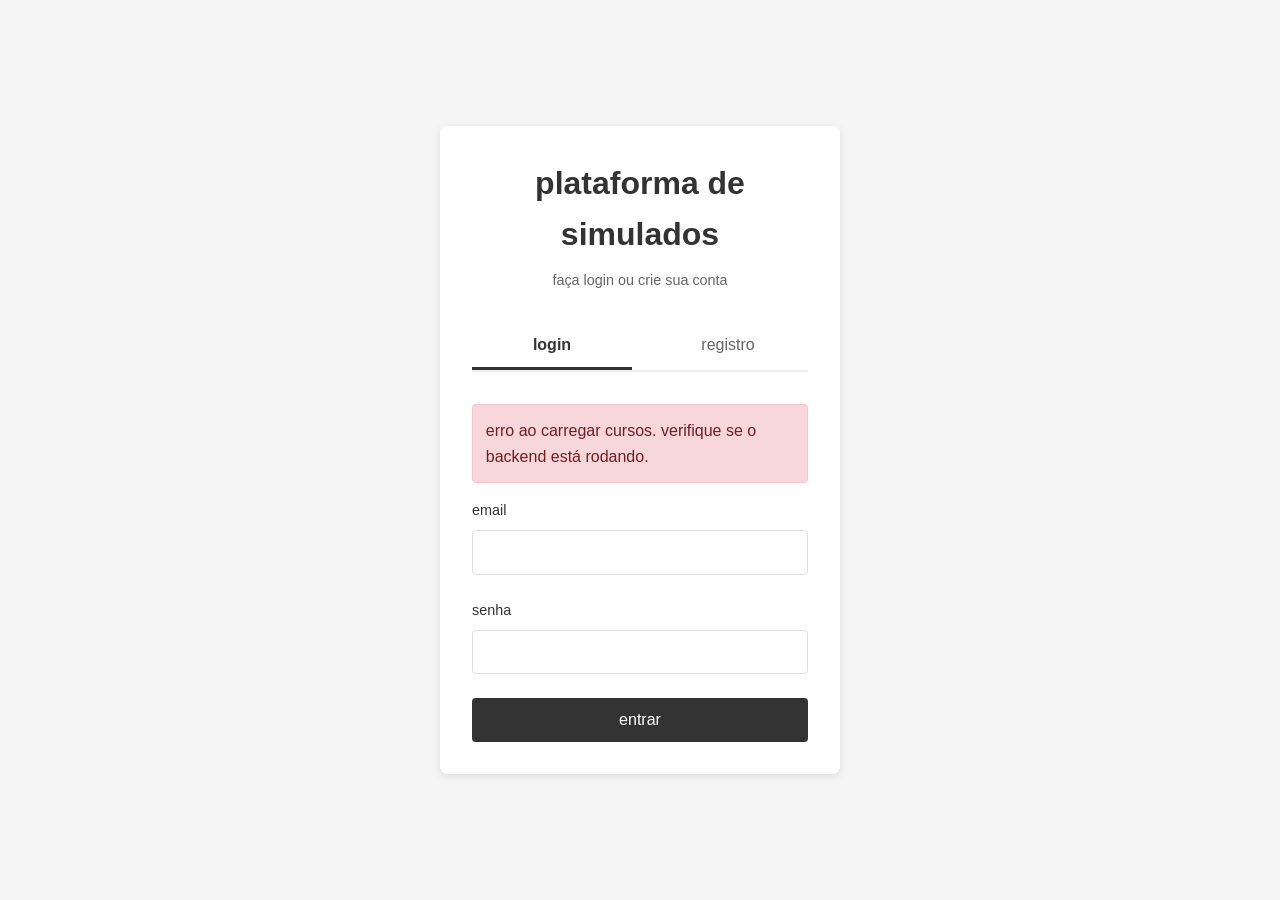
<file: src/main/resources/static/index.html>
<!DOCTYPE html>
<html lang="pt-BR">
<head>
    <meta charset="UTF-8">
    <meta name="viewport" content="width=device-width, initial-scale=1.0">
    <title>login - plataforma de simulados</title>
    <style>
        * {
            margin: 0;
            padding: 0;
            box-sizing: border-box;
        }

        body {
            font-family: Arial, sans-serif;
            background-color: #f5f5f5;
            color: #333;
            line-height: 1.6;
            display: flex;
            justify-content: center;
            align-items: center;
            min-height: 100vh;
        }

        .container {
            background-color: white;
            padding: 2rem;
            border-radius: 8px;
            box-shadow: 0 2px 8px rgba(0,0,0,0.1);
            width: 100%;
            max-width: 400px;
        }

        h1 {
            text-align: center;
            margin-bottom: 0.5rem;
            color: #333;
        }

        .subtitle {
            text-align: center;
            color: #666;
            font-size: 0.9rem;
            margin-bottom: 2rem;
        }

        .tabs {
            display: flex;
            gap: 1rem;
            margin-bottom: 2rem;
            border-bottom: 2px solid #eee;
        }

        .tab {
            flex: 1;
            padding: 0.8rem;
            background: none;
            border: none;
            cursor: pointer;
            font-size: 1rem;
            color: #666;
            border-bottom: 3px solid transparent;
            transition: all 0.3s;
        }

        .tab.active {
            color: #333;
            border-bottom-color: #333;
            font-weight: bold;
        }

        .form-container {
            display: none;
        }

        .form-container.active {
            display: block;
        }

        .form-group {
            margin-bottom: 1.5rem;
        }

        .form-group label {
            display: block;
            margin-bottom: 0.5rem;
            color: #333;
            font-size: 0.9rem;
        }

        .form-group input,
        .form-group select {
            width: 100%;
            padding: 0.8rem;
            border: 1px solid #ddd;
            border-radius: 4px;
            font-size: 0.95rem;
            transition: border-color 0.3s;
        }

        .form-group input:focus,
        .form-group select:focus {
            outline: none;
            border-color: #333;
        }

        button[type="submit"] {
            width: 100%;
            padding: 0.8rem;
            background-color: #333;
            color: white;
            border: none;
            border-radius: 4px;
            font-size: 1rem;
            cursor: pointer;
            transition: background-color 0.3s;
        }

        button[type="submit"]:hover {
            background-color: #555;
        }

        button[type="submit"]:disabled {
            background-color: #999;
            cursor: not-allowed;
        }

        .message {
            padding: 0.8rem;
            border-radius: 4px;
            margin-bottom: 1rem;
            display: none;
        }

        .message.success {
            background-color: #d4edda;
            color: #155724;
            border: 1px solid #c3e6cb;
        }

        .message.error {
            background-color: #f8d7da;
            color: #721c24;
            border: 1px solid #f5c6cb;
        }

        .message.show {
            display: block;
        }
    </style>
</head>
<body>
<div class="container">
    <h1>plataforma de simulados</h1>
    <p class="subtitle">faça login ou crie sua conta</p>

    <div class="tabs">
        <button class="tab active" onclick="mostrarTab('login')">login</button>
        <button class="tab" onclick="mostrarTab('registro')">registro</button>
    </div>

    <div id="messageContainer" class="message"></div>

    <!-- Formulário de Login -->
    <div id="loginForm" class="form-container active">
        <form onsubmit="fazerLogin(event)">
            <div class="form-group">
                <label for="loginEmail">email</label>
                <input type="email" id="loginEmail" required>
            </div>
            <div class="form-group">
                <label for="loginSenha">senha</label>
                <input type="password" id="loginSenha" required>
            </div>
            <button type="submit" id="btnLogin">entrar</button>
        </form>
    </div>

    <!-- Formulário de Registro -->
    <div id="registroForm" class="form-container">
        <form onsubmit="fazerRegistro(event)">
            <div class="form-group">
                <label for="registroNome">nome completo</label>
                <input type="text" id="registroNome" required>
            </div>
            <div class="form-group">
                <label for="registroEmail">email</label>
                <input type="email" id="registroEmail" required>
            </div>
            <div class="form-group">
                <label for="registroSenha">senha</label>
                <input type="password" id="registroSenha" required minlength="6">
            </div>
            <div class="form-group">
                <label for="registroCurso">curso</label>
                <select id="registroCurso" required>
                    <option value="">selecione um curso</option>
                </select>
            </div>
            <button type="submit" id="btnRegistro">criar conta</button>
        </form>
    </div>
</div>

<script>
    const API_URL = 'http://localhost:8080/api';

    // carregar cursos ao iniciar
    window.addEventListener('DOMContentLoaded', () => {
        carregarCursos();

        // verificar se já está logado
        const usuario = sessionStorage.getItem('usuarioLogado');
        if (usuario) {
            window.location.href = 'home.html';
        }
    });

    // função para alternar tabs
    function mostrarTab(tab) {
        // atualizar tabs
        document.querySelectorAll('.tab').forEach(t => t.classList.remove('active'));
        event.target.classList.add('active');

        // atualizar formulários
        document.querySelectorAll('.form-container').forEach(f => f.classList.remove('active'));
        if (tab === 'login') {
            document.getElementById('loginForm').classList.add('active');
        } else {
            document.getElementById('registroForm').classList.add('active');
        }

        // limpar mensagem
        esconderMensagem();
    }

    // função para carregar cursos
    async function carregarCursos() {
        try {
            const response = await fetch(`${API_URL}/cursos`);
            const data = await response.json();

            const select = document.getElementById('registroCurso');

            if (data.sucesso && data.cursos) {
                data.cursos.forEach(curso => {
                    const option = document.createElement('option');
                    option.value = curso.idCurso;
                    option.textContent = curso.nome;
                    select.appendChild(option);
                });
            }
        } catch (error) {
            console.error('erro ao carregar cursos:', error);
            mostrarMensagem('erro ao carregar cursos. verifique se o backend está rodando.', 'error');
        }
    }

    // função para fazer login
    async function fazerLogin(event) {
        event.preventDefault();

        const email = document.getElementById('loginEmail').value;
        const senha = document.getElementById('loginSenha').value;
        const btnLogin = document.getElementById('btnLogin');

        btnLogin.disabled = true;
        btnLogin.textContent = 'entrando...';
        esconderMensagem();

        try {
            const response = await fetch(`${API_URL}/usuarios/login`, {
                method: 'POST',
                headers: {
                    'Content-Type': 'application/json'
                },
                body: JSON.stringify({ email, senha })
            });

            const data = await response.json();

            if (data.sucesso && data.usuario) {
                // salvar usuário no sessionStorage
                sessionStorage.setItem('usuarioLogado', JSON.stringify(data.usuario));

                mostrarMensagem('login realizado com sucesso!', 'success');

                // redirecionar para home após 500ms
                setTimeout(() => {
                    window.location.href = 'home.html';
                }, 500);
            } else {
                throw new Error(data.mensagem || 'email ou senha incorretos');
            }
        } catch (error) {
            console.error('erro no login:', error);
            mostrarMensagem(error.message, 'error');
            btnLogin.disabled = false;
            btnLogin.textContent = 'entrar';
        }
    }

    // função para fazer registro
    async function fazerRegistro(event) {
        event.preventDefault();

        const nome = document.getElementById('registroNome').value;
        const email = document.getElementById('registroEmail').value;
        const senha = document.getElementById('registroSenha').value;
        const idCurso = parseInt(document.getElementById('registroCurso').value);
        const btnRegistro = document.getElementById('btnRegistro');

        if (!idCurso) {
            mostrarMensagem('selecione um curso', 'error');
            return;
        }

        btnRegistro.disabled = true;
        btnRegistro.textContent = 'criando conta...';
        esconderMensagem();

        try {
            const response = await fetch(`${API_URL}/usuarios/cadastrar`, {
                method: 'POST',
                headers: {
                    'Content-Type': 'application/json'
                },
                body: JSON.stringify({
                    nome,
                    email,
                    senha,
                    idCurso,
                    tipo: 'aluno' // tipo padrão
                })
            });

            const data = await response.json();

            if (data.sucesso) {
                mostrarMensagem('conta criada com sucesso! faça login.', 'success');

                // limpar formulário
                document.getElementById('registroNome').value = '';
                document.getElementById('registroEmail').value = '';
                document.getElementById('registroSenha').value = '';
                document.getElementById('registroCurso').value = '';

                // mudar para tab de login após 2s
                setTimeout(() => {
                    document.querySelector('.tab').click();
                }, 2000);
            } else {
                throw new Error(data.mensagem || 'erro ao criar conta');
            }
        } catch (error) {
            console.error('erro no registro:', error);
            mostrarMensagem(error.message, 'error');
        } finally {
            btnRegistro.disabled = false;
            btnRegistro.textContent = 'criar conta';
        }
    }

    // função para mostrar mensagem
    function mostrarMensagem(texto, tipo) {
        const container = document.getElementById('messageContainer');
        container.textContent = texto;
        container.className = `message ${tipo} show`;
    }

    // função para esconder mensagem
    function esconderMensagem() {
        const container = document.getElementById('messageContainer');
        container.className = 'message';
    }
</script>
</body>
</html>
</file>
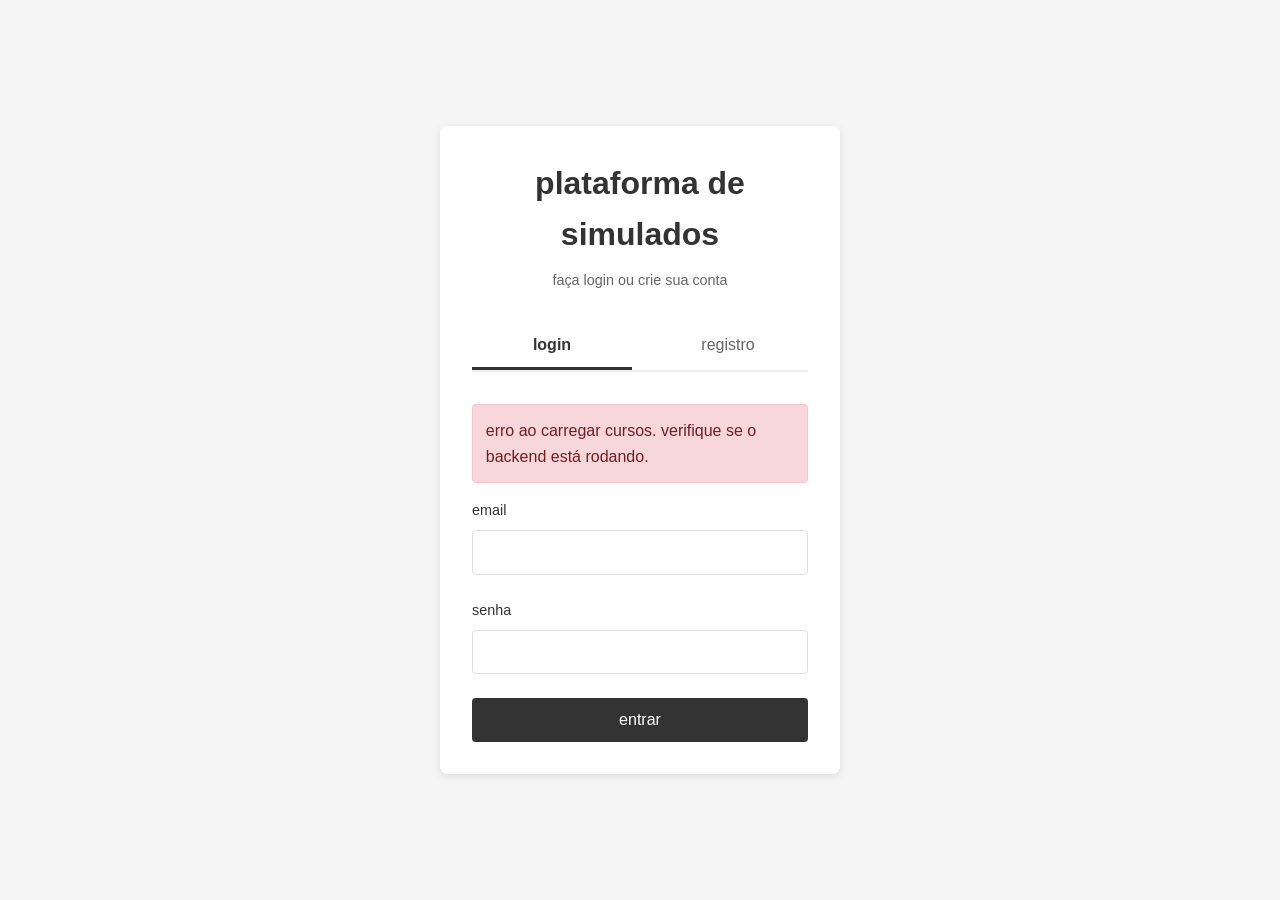
<file: src/main/resources/static/home.html>
<!DOCTYPE html>
<html lang="pt-BR">
<head>
    <meta charset="UTF-8">
    <meta name="viewport" content="width=device-width, initial-scale=1.0">
    <title>home - plataforma de simulados</title>
    <style>
        * {
            margin: 0;
            padding: 0;
            box-sizing: border-box;
        }

        body {
            font-family: Arial, sans-serif;
            background-color: #f5f5f5;
            color: #333;
            line-height: 1.6;
        }

        .navbar {
            background-color: #fff;
            padding: 1rem 2rem;
            box-shadow: 0 2px 4px rgba(0,0,0,0.1);
            display: flex;
            justify-content: space-between;
            align-items: center;
        }

        .navbar h1 {
            font-size: 1.5rem;
            color: #333;
        }

        .navbar-right {
            display: flex;
            gap: 1rem;
            align-items: center;
        }

        .user-info {
            color: #666;
            font-size: 0.95rem;
        }

        button {
            background-color: #333;
            color: white;
            border: none;
            padding: 0.6rem 1.5rem;
            cursor: pointer;
            font-size: 0.95rem;
            border-radius: 4px;
            transition: background-color 0.3s;
        }

        button:hover {
            background-color: #555;
        }

        button:disabled {
            background-color: #999;
            cursor: not-allowed;
        }

        .container {
            max-width: 1200px;
            margin: 2rem auto;
            padding: 0 2rem;
        }

        .welcome-section {
            background-color: white;
            padding: 2rem;
            border-radius: 8px;
            margin-bottom: 2rem;
            box-shadow: 0 2px 4px rgba(0,0,0,0.1);
        }

        .welcome-section h2 {
            margin-bottom: 1rem;
            color: #333;
        }

        .actions-grid {
            display: grid;
            grid-template-columns: repeat(auto-fit, minmax(300px, 1fr));
            gap: 1.5rem;
            margin-top: 2rem;
        }

        .action-card {
            background-color: white;
            padding: 2rem;
            border-radius: 8px;
            box-shadow: 0 2px 4px rgba(0,0,0,0.1);
            text-align: center;
        }

        .action-card h3 {
            margin-bottom: 1rem;
            color: #333;
        }

        .action-card p {
            color: #666;
            margin-bottom: 1.5rem;
        }

        .historico-section {
            background-color: white;
            padding: 2rem;
            border-radius: 8px;
            margin-top: 2rem;
            box-shadow: 0 2px 4px rgba(0,0,0,0.1);
        }

        .historico-section h3 {
            margin-bottom: 1rem;
            color: #333;
        }

        .simulado-item {
            padding: 1rem;
            border-bottom: 1px solid #eee;
            display: flex;
            justify-content: space-between;
            align-items: center;
        }

        .simulado-item:last-child {
            border-bottom: none;
        }

        .error-message {
            background-color: #fee;
            color: #c33;
            padding: 1rem;
            border-radius: 4px;
            margin-top: 1rem;
            display: none;
        }

        .loading {
            text-align: center;
            padding: 2rem;
            color: #666;
        }
    </style>
</head>
<body>
<nav class="navbar">
    <h1>plataforma de simulados</h1>
    <div class="navbar-right">
        <span class="user-info" id="userInfo"></span>
        <button onclick="logout()">sair</button>
    </div>
</nav>

<div class="container">
    <div class="welcome-section">
        <h2 id="welcomeMessage">bem-vindo!</h2>
        <p>escolha uma das opções abaixo para começar</p>
    </div>

    <div class="actions-grid">
        <div class="action-card">
            <h3>iniciar simulado</h3>
            <p>realize um simulado com 10 questões aleatórias</p>
            <button onclick="gerarSimulado()">iniciar simulado</button>
            <div class="error-message" id="errorSimulado"></div>
        </div>

        <div class="action-card">
            <h3>ver desempenho</h3>
            <p>visualize suas estatísticas e gráficos de evolução</p>
            <button onclick="verDesempenho()">ver desempenho</button>
        </div>
    </div>

    <div class="historico-section">
        <h3>histórico de simulados</h3>
        <div id="historicoList">
            <div class="loading">carregando histórico...</div>
        </div>
    </div>
</div>

<script>
    const API_URL = 'http://localhost:8080/api';

    // verificar se usuário está logado
    window.addEventListener('DOMContentLoaded', () => {
        const usuario = JSON.parse(sessionStorage.getItem('usuarioLogado'));

        if (!usuario) {
            alert('você precisa estar logado para acessar esta página');
            window.location.href = 'index.html';
            return;
        }

        // exibir nome do usuário
        document.getElementById('userInfo').textContent = `olá, ${usuario.nome}`;
        document.getElementById('welcomeMessage').textContent = `bem-vindo, ${usuario.nome}!`;

        // carregar histórico de simulados
        carregarHistorico(usuario.idUsuario);
    });

    // função para gerar simulado
    async function gerarSimulado() {
        const usuario = JSON.parse(sessionStorage.getItem('usuarioLogado'));

        if (!usuario) {
            alert('usuário não está logado!');
            window.location.href = 'index.html';
            return;
        }

        // mostrar loading
        const btnIniciar = event.target;
        const textoOriginal = btnIniciar.textContent;
        btnIniciar.disabled = true;
        btnIniciar.textContent = 'gerando simulado...';

        const errorDiv = document.getElementById('errorSimulado');
        errorDiv.style.display = 'none';

        try {
            // chamar API para gerar simulado com 10 questões
            const response = await fetch(`${API_URL}/simulados/gerar-aleatorio`, {
                method: 'POST',
                headers: {
                    'Content-Type': 'application/json'
                },
                body: JSON.stringify({
                    idUsuario: usuario.idUsuario,
                    quantidadeQuestoes: 10  // 10 questões distribuídas igualmente entre matérias
                })
            });

            const data = await response.json();

            if (data.sucesso && data.idSimulado) {
                // salvar dados do simulado no sessionStorage
                sessionStorage.setItem('simuladoAtual', JSON.stringify({
                    idSimulado: data.idSimulado,
                    questoes: data.questoes,
                    totalQuestoes: data.totalQuestoes,
                    dataRealizacao: data.dataRealizacao
                }));

                // redirecionar para página do simulado
                window.location.href = 'simulado.html';
            } else {
                throw new Error(data.mensagem || 'erro ao gerar simulado');
            }
        } catch (error) {
            console.error('erro ao gerar simulado:', error);
            errorDiv.textContent = `erro: ${error.message}. verifique se o backend está rodando.`;
            errorDiv.style.display = 'block';
            btnIniciar.disabled = false;
            btnIniciar.textContent = textoOriginal;
        }
    }

    // função para ver desempenho
    function verDesempenho() {
        window.location.href = 'desempenho.html';
    }

    // função para carregar histórico de simulados
    async function carregarHistorico(idUsuario) {
        const historicoDiv = document.getElementById('historicoList');

        try {
            const response = await fetch(`${API_URL}/simulados/usuario/${idUsuario}`);
            const data = await response.json();

            if (data.sucesso && data.simulados && data.simulados.length > 0) {
                historicoDiv.innerHTML = '';

                // mostrar apenas os últimos 5 simulados
                const ultimos = data.simulados.slice(0, 5);

                ultimos.forEach(simulado => {
                    const item = document.createElement('div');
                    item.className = 'simulado-item';

                    const dataFormatada = new Date(simulado.dataRealizacao).toLocaleString('pt-BR');

                    item.innerHTML = `
                            <div>
                                <strong>simulado #${simulado.idSimulado}</strong><br>
                                <small>${dataFormatada}</small>
                            </div>
                            <button onclick="verResultado(${simulado.idSimulado})">ver resultado</button>
                        `;

                    historicoDiv.appendChild(item);
                });
            } else {
                historicoDiv.innerHTML = '<p style="color: #666; text-align: center;">nenhum simulado realizado ainda</p>';
            }
        } catch (error) {
            console.error('erro ao carregar histórico:', error);
            historicoDiv.innerHTML = '<p style="color: #c33; text-align: center;">erro ao carregar histórico</p>';
        }
    }

    // função para ver resultado de um simulado
    function verResultado(idSimulado) {
        sessionStorage.setItem('idSimuladoResultado', idSimulado);
        window.location.href = 'resultado.html';
    }

    // função para logout
    function logout() {
        sessionStorage.removeItem('usuarioLogado');
        sessionStorage.removeItem('simuladoAtual');
        sessionStorage.removeItem('idSimuladoResultado');
        window.location.href = 'index.html';
    }
</script>
</body>
</html>
</file>
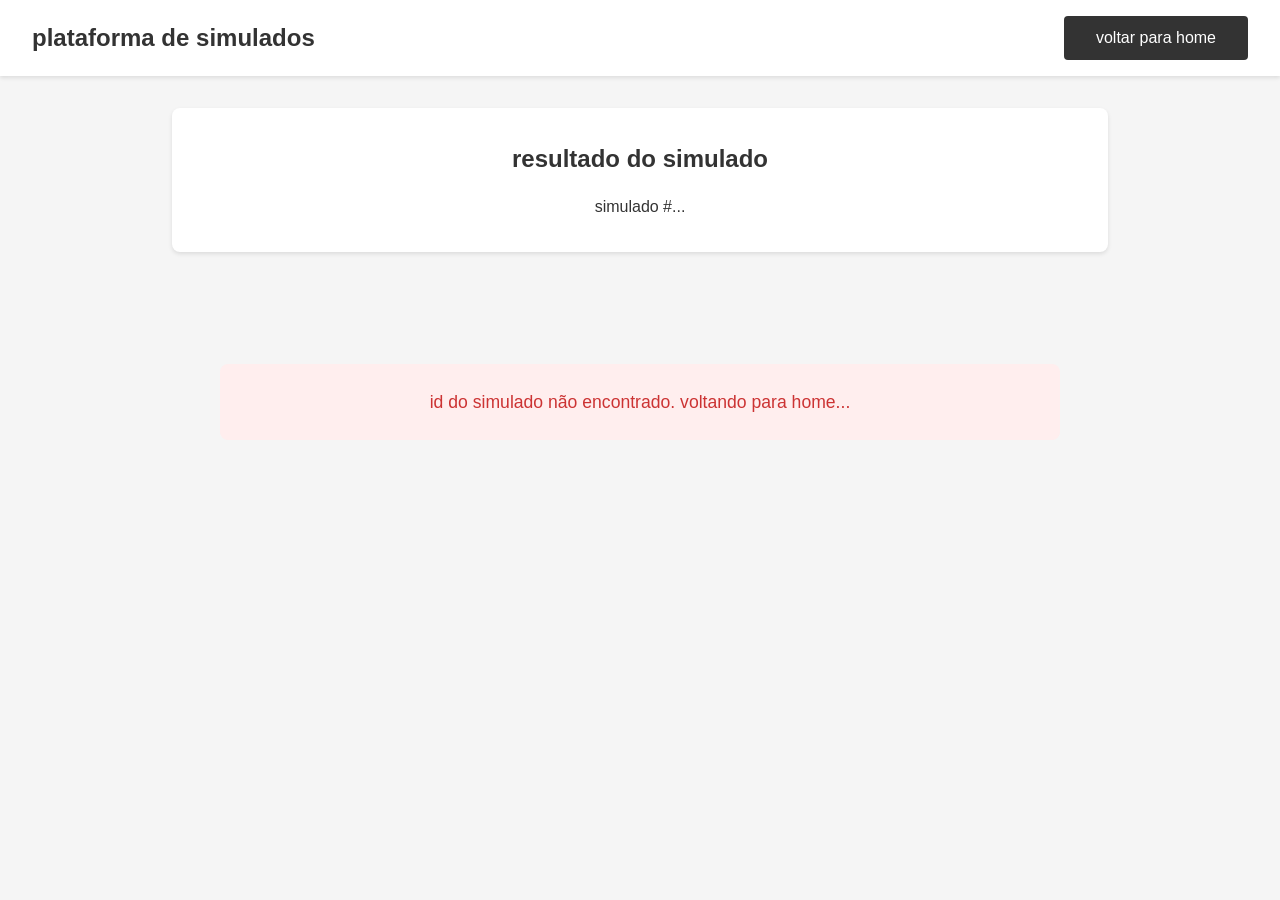
<file: src/main/resources/static/resultado.html>
<!DOCTYPE html>
<html lang="pt-BR">
<head>
    <meta charset="UTF-8">
    <meta name="viewport" content="width=device-width, initial-scale=1.0">
    <title>resultado do simulado - plataforma de simulados</title>
    <style>
        * {
            margin: 0;
            padding: 0;
            box-sizing: border-box;
        }

        body {
            font-family: Arial, sans-serif;
            background-color: #f5f5f5;
            color: #333;
            line-height: 1.6;
        }

        .navbar {
            background-color: #fff;
            padding: 1rem 2rem;
            box-shadow: 0 2px 4px rgba(0,0,0,0.1);
            display: flex;
            justify-content: space-between;
            align-items: center;
        }

        .navbar h1 {
            font-size: 1.5rem;
            color: #333;
        }

        .container {
            max-width: 1000px;
            margin: 2rem auto;
            padding: 0 2rem;
        }

        .resultado-header {
            background-color: white;
            padding: 2rem;
            border-radius: 8px;
            margin-bottom: 2rem;
            box-shadow: 0 2px 4px rgba(0,0,0,0.1);
            text-align: center;
        }

        .resultado-header h2 {
            margin-bottom: 1rem;
            color: #333;
        }

        .resumo-cards {
            display: grid;
            grid-template-columns: repeat(auto-fit, minmax(200px, 1fr));
            gap: 1.5rem;
            margin: 2rem 0;
        }

        .resumo-card {
            background-color: white;
            padding: 1.5rem;
            border-radius: 8px;
            box-shadow: 0 2px 4px rgba(0,0,0,0.1);
            text-align: center;
        }

        .resumo-card h3 {
            font-size: 0.9rem;
            color: #666;
            margin-bottom: 0.5rem;
            text-transform: uppercase;
            letter-spacing: 0.5px;
        }

        .resumo-card .valor {
            font-size: 2.5rem;
            font-weight: bold;
            color: #333;
        }

        .resumo-card.nota .valor {
            color: #2a7d2e;
        }

        .resumo-card.acertos .valor {
            color: #2a7d2e;
        }

        .resumo-card.erros .valor {
            color: #c33;
        }

        .detalhes-section {
            background-color: white;
            padding: 2rem;
            border-radius: 8px;
            margin-bottom: 2rem;
            box-shadow: 0 2px 4px rgba(0,0,0,0.1);
        }

        .detalhes-section h3 {
            margin-bottom: 1.5rem;
            color: #333;
            font-size: 1.3rem;
        }

        .questao-detalhe {
            padding: 1.5rem;
            margin-bottom: 1rem;
            border-left: 4px solid #ddd;
            background-color: #fafafa;
            border-radius: 4px;
        }

        .questao-detalhe.acertou {
            border-left-color: #2a7d2e;
            background-color: #f0f8f0;
        }

        .questao-detalhe.errou {
            border-left-color: #c33;
            background-color: #fff0f0;
        }

        .questao-detalhe-header {
            display: flex;
            justify-content: space-between;
            align-items: center;
            margin-bottom: 1rem;
        }

        .questao-numero-detalhe {
            font-weight: bold;
            font-size: 1.1rem;
        }

        .status-badge {
            padding: 0.3rem 0.8rem;
            border-radius: 4px;
            font-size: 0.85rem;
            font-weight: bold;
        }

        .status-badge.correto {
            background-color: #2a7d2e;
            color: white;
        }

        .status-badge.incorreto {
            background-color: #c33;
            color: white;
        }

        .questao-enunciado-detalhe {
            margin: 1rem 0;
            color: #333;
            font-size: 0.95rem;
        }

        .resposta-info {
            display: grid;
            grid-template-columns: 1fr 1fr;
            gap: 1rem;
            margin-top: 1rem;
            padding-top: 1rem;
            border-top: 1px solid #ddd;
        }

        .resposta-info-item {
            font-size: 0.9rem;
        }

        .resposta-info-item strong {
            display: block;
            margin-bottom: 0.3rem;
            color: #666;
        }

        .resposta-info-item .resposta-valor {
            font-size: 1.1rem;
            font-weight: bold;
            padding: 0.3rem 0.6rem;
            border-radius: 4px;
            display: inline-block;
        }

        .resposta-usuario {
            background-color: #e0e0e0;
            color: #333;
        }

        .resposta-correta {
            background-color: #2a7d2e;
            color: white;
        }

        .actions {
            display: flex;
            justify-content: center;
            gap: 1rem;
            margin-top: 2rem;
        }

        button {
            background-color: #333;
            color: white;
            border: none;
            padding: 0.8rem 2rem;
            cursor: pointer;
            font-size: 1rem;
            border-radius: 4px;
            transition: background-color 0.3s;
        }

        button:hover {
            background-color: #555;
        }

        button.secondary {
            background-color: #666;
        }

        button.secondary:hover {
            background-color: #777;
        }

        .loading {
            text-align: center;
            padding: 3rem;
            color: #666;
            font-size: 1.1rem;
        }

        .error-message {
            background-color: #fee;
            color: #c33;
            padding: 1.5rem;
            border-radius: 8px;
            margin: 2rem 0;
            text-align: center;
        }

        .progress-bar {
            width: 100%;
            height: 30px;
            background-color: #e0e0e0;
            border-radius: 15px;
            overflow: hidden;
            margin: 1.5rem 0;
        }

        .progress-fill {
            height: 100%;
            background-color: #2a7d2e;
            display: flex;
            align-items: center;
            justify-content: center;
            color: white;
            font-weight: bold;
            font-size: 0.9rem;
            transition: width 0.5s ease;
        }

        .materia-badge {
            display: inline-block;
            background-color: #333;
            color: white;
            padding: 0.2rem 0.6rem;
            border-radius: 3px;
            font-size: 0.8rem;
            margin-left: 0.5rem;
        }
    </style>
</head>
<body>
<nav class="navbar">
    <h1>plataforma de simulados</h1>
    <button onclick="voltarHome()">voltar para home</button>
</nav>

<div class="container">
    <div class="resultado-header">
        <h2>resultado do simulado</h2>
        <p id="simuladoInfo">simulado #<span id="idSimulado">...</span></p>
    </div>

    <div id="loadingContainer" class="loading">
        carregando resultado...
    </div>

    <div id="resultadoContainer" style="display: none;">
        <!-- Resumo -->
        <div class="resumo-cards">
            <div class="resumo-card nota">
                <h3>nota final</h3>
                <div class="valor" id="notaFinal">-</div>
            </div>
            <div class="resumo-card acertos">
                <h3>acertos</h3>
                <div class="valor" id="totalAcertos">-</div>
            </div>
            <div class="resumo-card erros">
                <h3>erros</h3>
                <div class="valor" id="totalErros">-</div>
            </div>
            <div class="resumo-card">
                <h3>percentual</h3>
                <div class="valor" id="percentualAcerto">-</div>
            </div>
        </div>

        <!-- Barra de progresso -->
        <div class="progress-bar">
            <div class="progress-fill" id="progressFill" style="width: 0%">0%</div>
        </div>

        <!-- Detalhes das questões -->
        <div class="detalhes-section">
            <h3>detalhes por questão</h3>
            <div id="detalhesQuestoes"></div>
        </div>

        <!-- Ações -->
        <div class="actions">
            <button onclick="voltarHome()">voltar para home</button>
            <button class="secondary" onclick="verDesempenho()">ver desempenho geral</button>
        </div>
    </div>
</div>

<script>
    const API_URL = 'http://localhost:8080/api';
    let resultadoData = null;

    // carregar resultado ao iniciar página
    window.addEventListener('DOMContentLoaded', () => {
        carregarResultado();
    });

    // função para carregar resultado do simulado
    async function carregarResultado() {
        // buscar id do simulado
        let idSimulado = sessionStorage.getItem('idSimuladoResultado');

        // verificar também na URL (caso tenha vindo de link direto)
        const urlParams = new URLSearchParams(window.location.search);
        if (urlParams.has('id')) {
            idSimulado = urlParams.get('id');
        }

        if (!idSimulado) {
            mostrarErro('id do simulado não encontrado. voltando para home...');
            setTimeout(() => {
                window.location.href = 'home.html';
            }, 2000);
            return;
        }

        // atualizar header
        document.getElementById('idSimulado').textContent = idSimulado;

        try {
            // buscar resultado via API
            const response = await fetch(`${API_URL}/respostas/corrigir/${idSimulado}`);
            const data = await response.json();

            if (!response.ok || !data.idSimulado) {
                throw new Error(data.mensagem || 'erro ao buscar resultado');
            }

            resultadoData = data;
            exibirResultado();

        } catch (error) {
            console.error('erro ao carregar resultado:', error);
            mostrarErro('erro ao carregar resultado: ' + error.message);
        }
    }

    // função para exibir resultado na página
    function exibirResultado() {
        // esconder loading
        document.getElementById('loadingContainer').style.display = 'none';
        document.getElementById('resultadoContainer').style.display = 'block';

        // preencher resumo
        document.getElementById('notaFinal').textContent = resultadoData.nota || '0.00';
        document.getElementById('totalAcertos').textContent = resultadoData.acertos || 0;
        document.getElementById('totalErros').textContent = resultadoData.erros || 0;
        document.getElementById('percentualAcerto').textContent = resultadoData.percentual || '0%';

        // atualizar barra de progresso
        const percentualNum = parseFloat(resultadoData.percentual) || 0;
        const progressBar = document.getElementById('progressFill');
        setTimeout(() => {
            progressBar.style.width = percentualNum + '%';
            progressBar.textContent = resultadoData.percentual || '0%';
        }, 100);

        // exibir detalhes das questões
        exibirDetalhesQuestoes();
    }

    // função para exibir detalhes de cada questão
    function exibirDetalhesQuestoes() {
        const container = document.getElementById('detalhesQuestoes');
        container.innerHTML = '';

        if (!resultadoData.detalhesQuestoes || resultadoData.detalhesQuestoes.length === 0) {
            container.innerHTML = '<p style="text-align: center; color: #666;">nenhum detalhe disponível</p>';
            return;
        }

        resultadoData.detalhesQuestoes.forEach((detalhe, index) => {
            const questaoDiv = document.createElement('div');
            questaoDiv.className = `questao-detalhe ${detalhe.acertou ? 'acertou' : 'errou'}`;

            questaoDiv.innerHTML = `
                    <div class="questao-detalhe-header">
                        <span class="questao-numero-detalhe">
                            questão ${index + 1}
                            ${detalhe.nomeMateria ? '<span class="materia-badge">' + detalhe.nomeMateria + '</span>' : ''}
                        </span>
                        <span class="status-badge ${detalhe.acertou ? 'correto' : 'incorreto'}">
                            ${detalhe.acertou ? '✓ correto' : '✗ incorreto'}
                        </span>
                    </div>
                    <div class="questao-enunciado-detalhe">
                        ${detalhe.enunciado || 'enunciado não disponível'}
                    </div>
                    <div class="resposta-info">
                        <div class="resposta-info-item">
                            <strong>sua resposta:</strong>
                            <span class="resposta-valor resposta-usuario">${detalhe.respostaUsuario || 'N'}</span>
                        </div>
                        <div class="resposta-info-item">
                            <strong>resposta correta:</strong>
                            <span class="resposta-valor resposta-correta">${detalhe.respostaCorreta || '-'}</span>
                        </div>
                    </div>
                `;

            container.appendChild(questaoDiv);
        });
    }

    // função para mostrar erro
    function mostrarErro(mensagem) {
        document.getElementById('loadingContainer').innerHTML =
            `<div class="error-message">${mensagem}</div>`;
    }

    // função para voltar à home
    function voltarHome() {
        // limpar session storage
        sessionStorage.removeItem('idSimuladoResultado');
        sessionStorage.removeItem('simuladoAtual');
        window.location.href = 'home.html';
    }

    // função para ver desempenho geral
    function verDesempenho() {
        window.location.href = 'desempenho.html';
    }
</script>
</body>
</html>
</file>
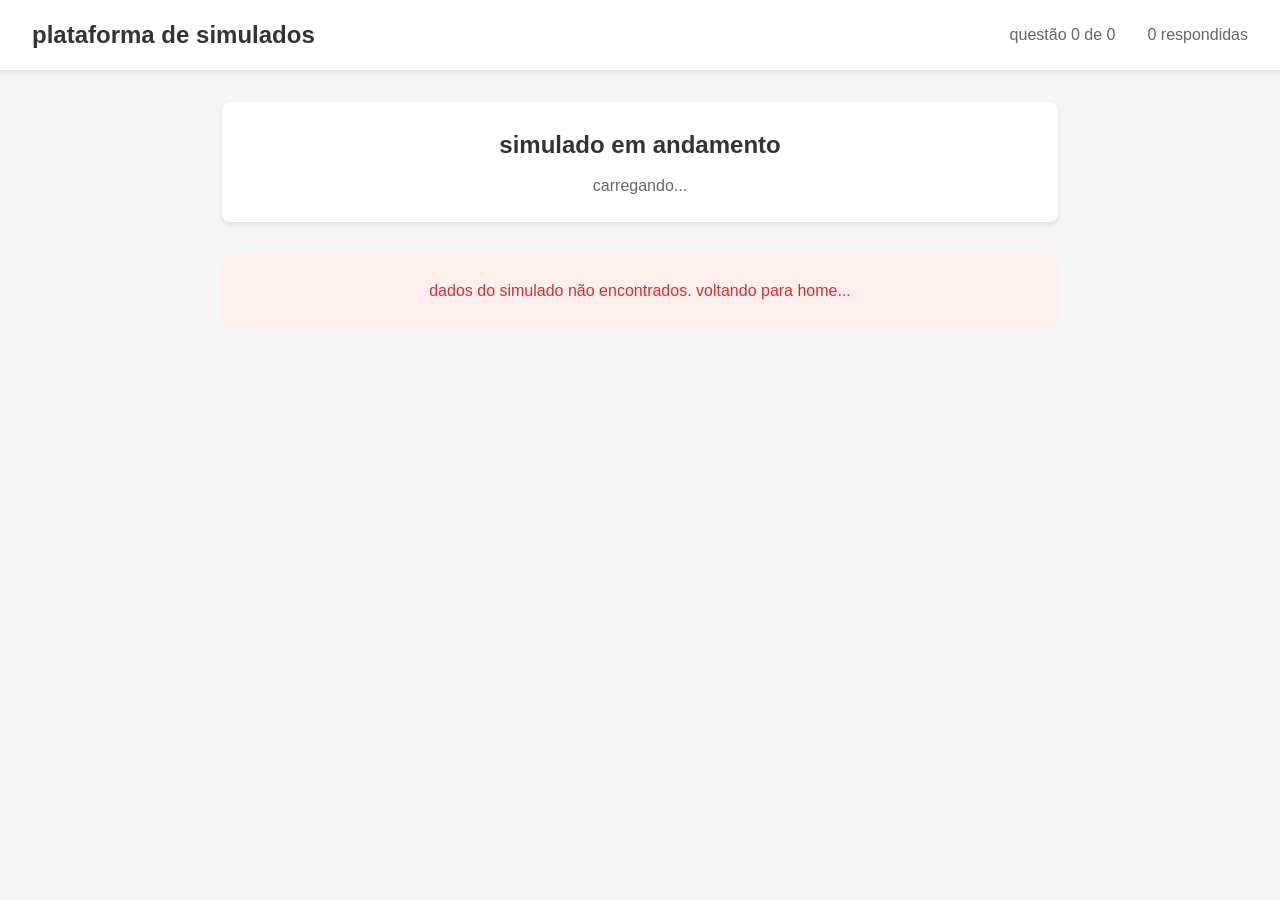
<file: src/main/resources/static/simulado.html>
<!DOCTYPE html>
<html lang="pt-BR">
<head>
    <meta charset="UTF-8">
    <meta name="viewport" content="width=device-width, initial-scale=1.0">
    <title>realizando simulado - plataforma de simulados</title>
    <style>
        * {
            margin: 0;
            padding: 0;
            box-sizing: border-box;
        }

        body {
            font-family: Arial, sans-serif;
            background-color: #f5f5f5;
            color: #333;
            line-height: 1.6;
        }

        .navbar {
            background-color: #fff;
            padding: 1rem 2rem;
            box-shadow: 0 2px 4px rgba(0,0,0,0.1);
            display: flex;
            justify-content: space-between;
            align-items: center;
        }

        .navbar h1 {
            font-size: 1.5rem;
            color: #333;
        }

        .progress-info {
            display: flex;
            gap: 2rem;
            align-items: center;
            color: #666;
        }

        .container {
            max-width: 900px;
            margin: 2rem auto;
            padding: 0 2rem;
        }

        .simulado-header {
            background-color: white;
            padding: 1.5rem;
            border-radius: 8px;
            margin-bottom: 2rem;
            box-shadow: 0 2px 4px rgba(0,0,0,0.1);
            text-align: center;
        }

        .simulado-header h2 {
            margin-bottom: 0.5rem;
            color: #333;
        }

        .simulado-header p {
            color: #666;
        }

        .questao-card {
            background-color: white;
            padding: 2rem;
            border-radius: 8px;
            margin-bottom: 1.5rem;
            box-shadow: 0 2px 4px rgba(0,0,0,0.1);
        }

        .questao-header {
            display: flex;
            justify-content: space-between;
            align-items: center;
            margin-bottom: 1rem;
            padding-bottom: 1rem;
            border-bottom: 2px solid #eee;
        }

        .questao-numero {
            font-weight: bold;
            font-size: 1.1rem;
            color: #333;
        }

        .questao-materia {
            background-color: #333;
            color: white;
            padding: 0.3rem 0.8rem;
            border-radius: 4px;
            font-size: 0.85rem;
        }

        .questao-enunciado {
            margin: 1.5rem 0;
            font-size: 1.05rem;
            line-height: 1.8;
            color: #333;
        }

        .alternativas {
            margin-top: 1.5rem;
        }

        .alternativa-item {
            display: flex;
            align-items: flex-start;
            padding: 1rem;
            margin-bottom: 0.8rem;
            border: 2px solid #ddd;
            border-radius: 6px;
            cursor: pointer;
            transition: all 0.2s;
        }

        .alternativa-item:hover {
            border-color: #666;
            background-color: #fafafa;
        }

        .alternativa-item.selecionada {
            border-color: #333;
            background-color: #f0f0f0;
        }

        .alternativa-item input[type="radio"] {
            margin-right: 1rem;
            margin-top: 0.2rem;
            cursor: pointer;
        }

        .alternativa-texto {
            flex: 1;
            cursor: pointer;
            white-space: pre-wrap;
            line-height: 1.6;
        }

        .navigation-buttons {
            display: flex;
            justify-content: space-between;
            gap: 1rem;
            margin-top: 2rem;
        }

        button {
            background-color: #333;
            color: white;
            border: none;
            padding: 0.8rem 2rem;
            cursor: pointer;
            font-size: 1rem;
            border-radius: 4px;
            transition: background-color 0.3s;
        }

        button:hover {
            background-color: #555;
        }

        button:disabled {
            background-color: #999;
            cursor: not-allowed;
        }

        button.secondary {
            background-color: #666;
        }

        button.secondary:hover {
            background-color: #777;
        }

        .finalizar-btn {
            background-color: #2a7d2e;
        }

        .finalizar-btn:hover {
            background-color: #236b26;
        }

        .error-message {
            background-color: #fee;
            color: #c33;
            padding: 1.5rem;
            border-radius: 8px;
            margin: 2rem 0;
            text-align: center;
        }

        .loading {
            text-align: center;
            padding: 3rem;
            color: #666;
            font-size: 1.1rem;
        }

        .questao-card.hidden {
            display: none;
        }

        .resumo-section {
            background-color: white;
            padding: 2rem;
            border-radius: 8px;
            margin-bottom: 2rem;
            box-shadow: 0 2px 4px rgba(0,0,0,0.1);
        }

        .resumo-grid {
            display: grid;
            grid-template-columns: repeat(auto-fill, minmax(40px, 1fr));
            gap: 0.5rem;
            margin-top: 1rem;
        }

        .resumo-item {
            width: 40px;
            height: 40px;
            display: flex;
            align-items: center;
            justify-content: center;
            border: 2px solid #ddd;
            border-radius: 4px;
            cursor: pointer;
            font-weight: bold;
            transition: all 0.2s;
        }

        .resumo-item:hover {
            border-color: #666;
        }

        .resumo-item.respondida {
            background-color: #333;
            color: white;
            border-color: #333;
        }

        .resumo-item.atual {
            border-color: #2a7d2e;
            border-width: 3px;
        }
    </style>
</head>
<body>
<nav class="navbar">
    <h1>plataforma de simulados</h1>
    <div class="progress-info">
        <span id="progressoQuestoes">questão 0 de 0</span>
        <span id="respostasCount">0 respondidas</span>
    </div>
</nav>

<div class="container">
    <div class="simulado-header">
        <h2>simulado em andamento</h2>
        <p id="simuladoInfo">carregando...</p>
    </div>

    <div id="resumoQuestoes" class="resumo-section" style="display: none;">
        <h3>navegação rápida</h3>
        <div class="resumo-grid" id="resumoGrid"></div>
    </div>

    <div id="questoesContainer">
        <div class="loading">carregando questões...</div>
    </div>

    <div class="navigation-buttons" id="navigationButtons" style="display: none;">
        <button class="secondary" onclick="voltarQuestao()" id="btnVoltar">← anterior</button>
        <button onclick="proximaQuestao()" id="btnProxima">próxima →</button>
        <button class="finalizar-btn" onclick="finalizarSimulado()" id="btnFinalizar" style="display: none;">finalizar simulado</button>
    </div>
</div>

<script>
    const API_URL = 'http://localhost:8080/api';
    let simuladoData = null;
    let questaoAtual = 0;
    let respostas = {}; // { idQuestao: 'A' }

    // carregar simulado ao iniciar página
    window.addEventListener('DOMContentLoaded', () => {
        carregarSimulado();
    });

    // função para carregar dados do simulado
    function carregarSimulado() {
        const simuladoStr = sessionStorage.getItem('simuladoAtual');

        if (!simuladoStr) {
            mostrarErro('dados do simulado não encontrados. voltando para home...');
            setTimeout(() => {
                window.location.href = 'home.html';
            }, 2000);
            return;
        }

        try {
            simuladoData = JSON.parse(simuladoStr);

            if (!simuladoData.questoes || simuladoData.questoes.length === 0) {
                throw new Error('nenhuma questão encontrada no simulado');
            }

            // atualizar informações do header
            document.getElementById('simuladoInfo').textContent =
                `simulado #${simuladoData.idSimulado} - ${simuladoData.totalQuestoes} questões`;

            // renderizar questões
            renderizarQuestoes();

            // mostrar resumo e navegação
            document.getElementById('resumoQuestoes').style.display = 'block';
            document.getElementById('navigationButtons').style.display = 'flex';

            // atualizar progresso
            atualizarProgresso();

        } catch (error) {
            console.error('erro ao carregar simulado:', error);
            mostrarErro('erro ao processar dados do simulado: ' + error.message);
        }
    }

    // função para renderizar todas as questões
    function renderizarQuestoes() {
        const container = document.getElementById('questoesContainer');
        container.innerHTML = '';

        simuladoData.questoes.forEach((questao, index) => {
            const questaoDiv = criarQuestaoHTML(questao, index);
            container.appendChild(questaoDiv);
        });

        // criar resumo de navegação
        criarResumoNavegacao();

        // mostrar primeira questão
        mostrarQuestao(0);
    }

    // função para criar HTML de uma questão
    function criarQuestaoHTML(questao, index) {
        const div = document.createElement('div');
        div.className = 'questao-card hidden';
        div.id = `questao-${index}`;

        // processar alternativas (vem no formato: "A) texto\nB) texto\n...")
        const alternativasArray = questao.alternativa.split('\n').filter(alt => alt.trim());

        div.innerHTML = `
                <div class="questao-header">
                    <span class="questao-numero">questão ${index + 1}</span>
                    <span class="questao-materia">${questao.nomeMateria || 'matéria'}</span>
                </div>
                <div class="questao-enunciado">${questao.enunciado}</div>
                <div class="alternativas" id="alternativas-${index}">
                    ${alternativasArray.map(alt => {
            const letra = alt.charAt(0); // A, B, C, D, E
            const texto = alt.substring(3).trim(); // Remove "A) "
            return `
                            <label class="alternativa-item" data-questao="${index}" data-letra="${letra}">
                                <input type="radio" name="questao-${index}" value="${letra}"
                                    onchange="registrarResposta(${questao.idQuestao}, '${letra}', ${index})">
                                <span class="alternativa-texto"><strong>${letra})</strong> ${texto}</span>
                            </label>
                        `;
        }).join('')}
                </div>
            `;

        return div;
    }

    // função para criar resumo de navegação
    function criarResumoNavegacao() {
        const grid = document.getElementById('resumoGrid');
        grid.innerHTML = '';

        simuladoData.questoes.forEach((questao, index) => {
            const item = document.createElement('div');
            item.className = 'resumo-item';
            item.textContent = index + 1;
            item.onclick = () => mostrarQuestao(index);
            item.id = `resumo-${index}`;
            grid.appendChild(item);
        });
    }

    // função para mostrar uma questão específica
    function mostrarQuestao(index) {
        // esconder todas as questões
        document.querySelectorAll('.questao-card').forEach(card => {
            card.classList.add('hidden');
        });

        // mostrar questão selecionada
        const questaoDiv = document.getElementById(`questao-${index}`);
        if (questaoDiv) {
            questaoDiv.classList.remove('hidden');
            questaoAtual = index;

            // restaurar resposta se já foi selecionada
            const questao = simuladoData.questoes[index];
            if (respostas[questao.idQuestao]) {
                const radio = questaoDiv.querySelector(`input[value="${respostas[questao.idQuestao]}"]`);
                if (radio) {
                    radio.checked = true;
                    radio.parentElement.classList.add('selecionada');
                }
            }

            // atualizar botões de navegação
            document.getElementById('btnVoltar').disabled = (index === 0);
            document.getElementById('btnProxima').style.display =
                (index === simuladoData.questoes.length - 1) ? 'none' : 'inline-block';
            document.getElementById('btnFinalizar').style.display =
                (index === simuladoData.questoes.length - 1) ? 'inline-block' : 'none';

            // atualizar progresso e resumo
            atualizarProgresso();
            atualizarResumo();

            // scroll para o topo
            window.scrollTo({ top: 0, behavior: 'smooth' });
        }
    }

    // função para registrar resposta
    function registrarResposta(idQuestao, letra, index) {
        respostas[idQuestao] = letra;

        // atualizar visual da alternativa selecionada
        const container = document.getElementById(`alternativas-${index}`);
        container.querySelectorAll('.alternativa-item').forEach(item => {
            item.classList.remove('selecionada');
        });
        container.querySelector(`input[value="${letra}"]`).parentElement.classList.add('selecionada');

        // atualizar progresso
        atualizarProgresso();
        atualizarResumo();
    }

    // função para ir para próxima questão
    function proximaQuestao() {
        if (questaoAtual < simuladoData.questoes.length - 1) {
            mostrarQuestao(questaoAtual + 1);
        }
    }

    // função para voltar questão
    function voltarQuestao() {
        if (questaoAtual > 0) {
            mostrarQuestao(questaoAtual - 1);
        }
    }

    // função para atualizar progresso
    function atualizarProgresso() {
        const total = simuladoData.questoes.length;
        const respondidas = Object.keys(respostas).length;

        document.getElementById('progressoQuestoes').textContent =
            `questão ${questaoAtual + 1} de ${total}`;
        document.getElementById('respostasCount').textContent =
            `${respondidas} respondidas`;
    }

    // função para atualizar resumo visual
    function atualizarResumo() {
        simuladoData.questoes.forEach((questao, index) => {
            const item = document.getElementById(`resumo-${index}`);
            if (item) {
                // remover classes anteriores
                item.classList.remove('respondida', 'atual');

                // adicionar classe se respondida
                if (respostas[questao.idQuestao]) {
                    item.classList.add('respondida');
                }

                // marcar questão atual
                if (index === questaoAtual) {
                    item.classList.add('atual');
                }
            }
        });
    }

    // função para finalizar simulado
    async function finalizarSimulado() {
        const total = simuladoData.questoes.length;
        const respondidas = Object.keys(respostas).length;

        if (respondidas < total) {
            const confirmar = confirm(
                `você respondeu ${respondidas} de ${total} questões.\n\n` +
                `deseja finalizar mesmo assim? as questões não respondidas serão marcadas como erradas.`
            );
            if (!confirmar) return;
        }

        const usuario = JSON.parse(sessionStorage.getItem('usuarioLogado'));
        if (!usuario) {
            alert('erro: usuário não identificado');
            return;
        }

        // desabilitar botão
        const btnFinalizar = document.getElementById('btnFinalizar');
        btnFinalizar.disabled = true;
        btnFinalizar.textContent = 'enviando respostas...';

        try {
            // enviar todas as respostas para o backend
            for (const questao of simuladoData.questoes) {
                const respostaFornecida = respostas[questao.idQuestao] || 'N'; // N = não respondida

                await fetch(`${API_URL}/respostas/registrar`, {
                    method: 'POST',
                    headers: {
                        'Content-Type': 'application/json'
                    },
                    body: JSON.stringify({
                        idSimulado: simuladoData.idSimulado,
                        idQuestao: questao.idQuestao,
                        idUsuario: usuario.idUsuario,
                        respostaFornecida: respostaFornecida
                    })
                });
            }

            // salvar id do simulado para página de resultado
            sessionStorage.setItem('idSimuladoResultado', simuladoData.idSimulado);

            // limpar dados do simulado atual
            sessionStorage.removeItem('simuladoAtual');

            // redirecionar para resultado
            window.location.href = 'resultado.html';

        } catch (error) {
            console.error('erro ao finalizar simulado:', error);
            alert('erro ao enviar respostas. tente novamente.');
            btnFinalizar.disabled = false;
            btnFinalizar.textContent = 'finalizar simulado';
        }
    }

    // função para mostrar erro
    function mostrarErro(mensagem) {
        const container = document.getElementById('questoesContainer');
        container.innerHTML = `<div class="error-message">${mensagem}</div>`;
    }

    // prevenir saída acidental
    window.addEventListener('beforeunload', (e) => {
        if (simuladoData && Object.keys(respostas).length > 0) {
            e.preventDefault();
            e.returnValue = '';
        }
    });
</script>
</body>
</html>
</file>
